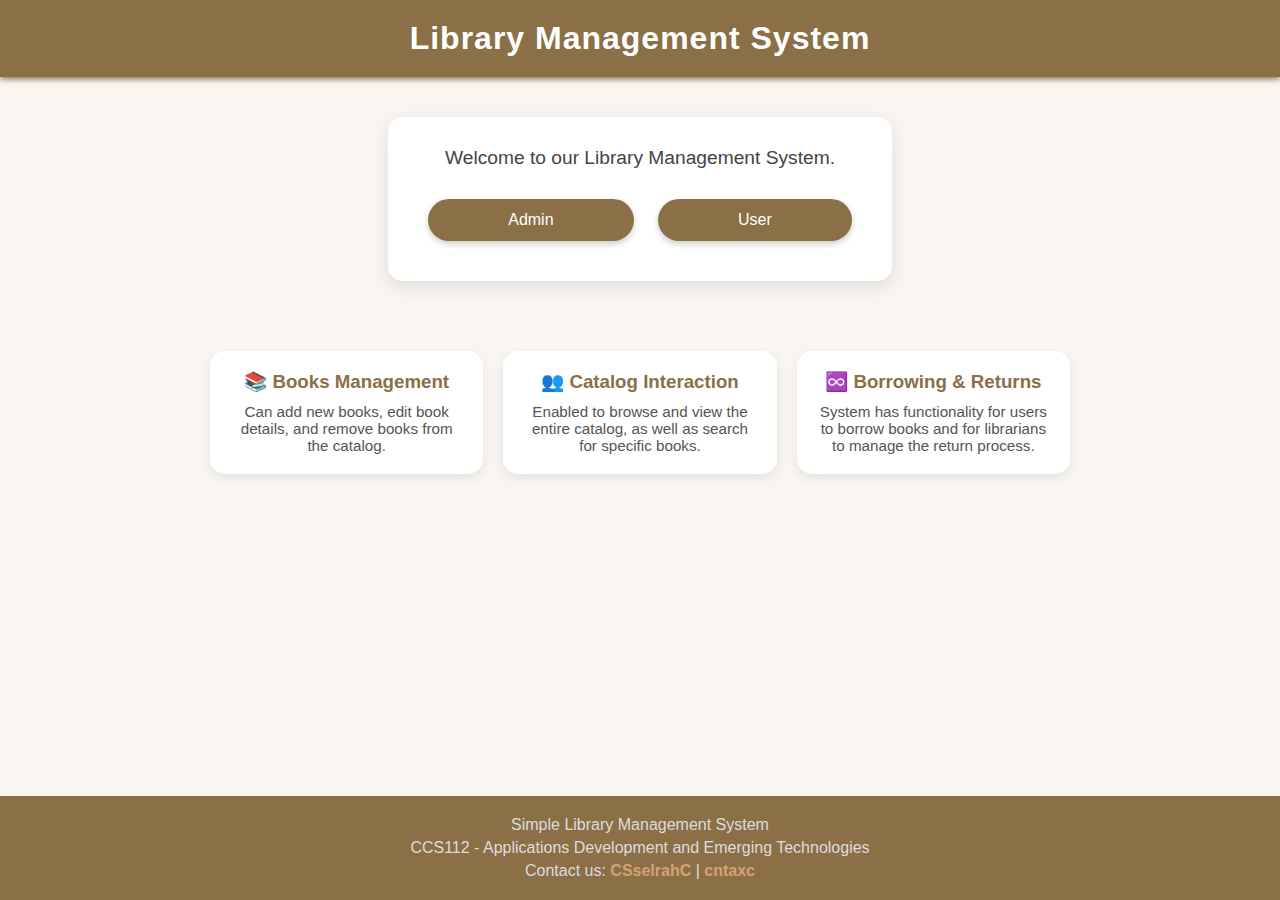
<file: src/index.html>
<!DOCTYPE html>
<html lang="en">

<head>
    <meta charset="UTF-8">
    <meta name="viewport" content="width=device-width, initial-scale=1.0">
    <title>Library MS</title>
    <link rel="stylesheet" type="text/css" href="css/style.css">
</head>

<body>
    <header>
        <h1>Library Management System</h1>
    </header>

    <div id="loginButtons">
        <p>Welcome to our Library Management System.</p>
        <a href="admin/admin.html" id="adminBtn">Admin</a>
        <a href="user/user.html" id="userBtn">User</a>
    </div>

    <div id="features">
        <div class="feature-card">
            <h3>📚 Books Management</h3>
            <p>Can add new books, edit book details, and remove
                books from the catalog.</p>
        </div>
        <div class="feature-card">
            <h3>👥 Catalog Interaction</h3>
            <p>Enabled to browse and view the entire catalog, as
                well as search for specific books.</p>
        </div>
        <div class="feature-card">
            <h3>♾️ Borrowing & Returns</h3>
            <p>System has functionality for users to borrow books and
                for librarians to manage the return process.</p>
        </div>
    </div>

    <footer>
        <p>Simple Library Management System</p>
        <p>CCS112 - Applications Development and Emerging Technologies</p>

        <div id="contacts">
            <p>Contact us:
                <a href="https://github.com/CSselrahC" target="_blank">CSselrahC</a> |
                <a href="https://github.com/cntaxc" target="_blank">cntaxc</a>
            </p>
        </div>
    </footer>
</body>

</html>
</file>
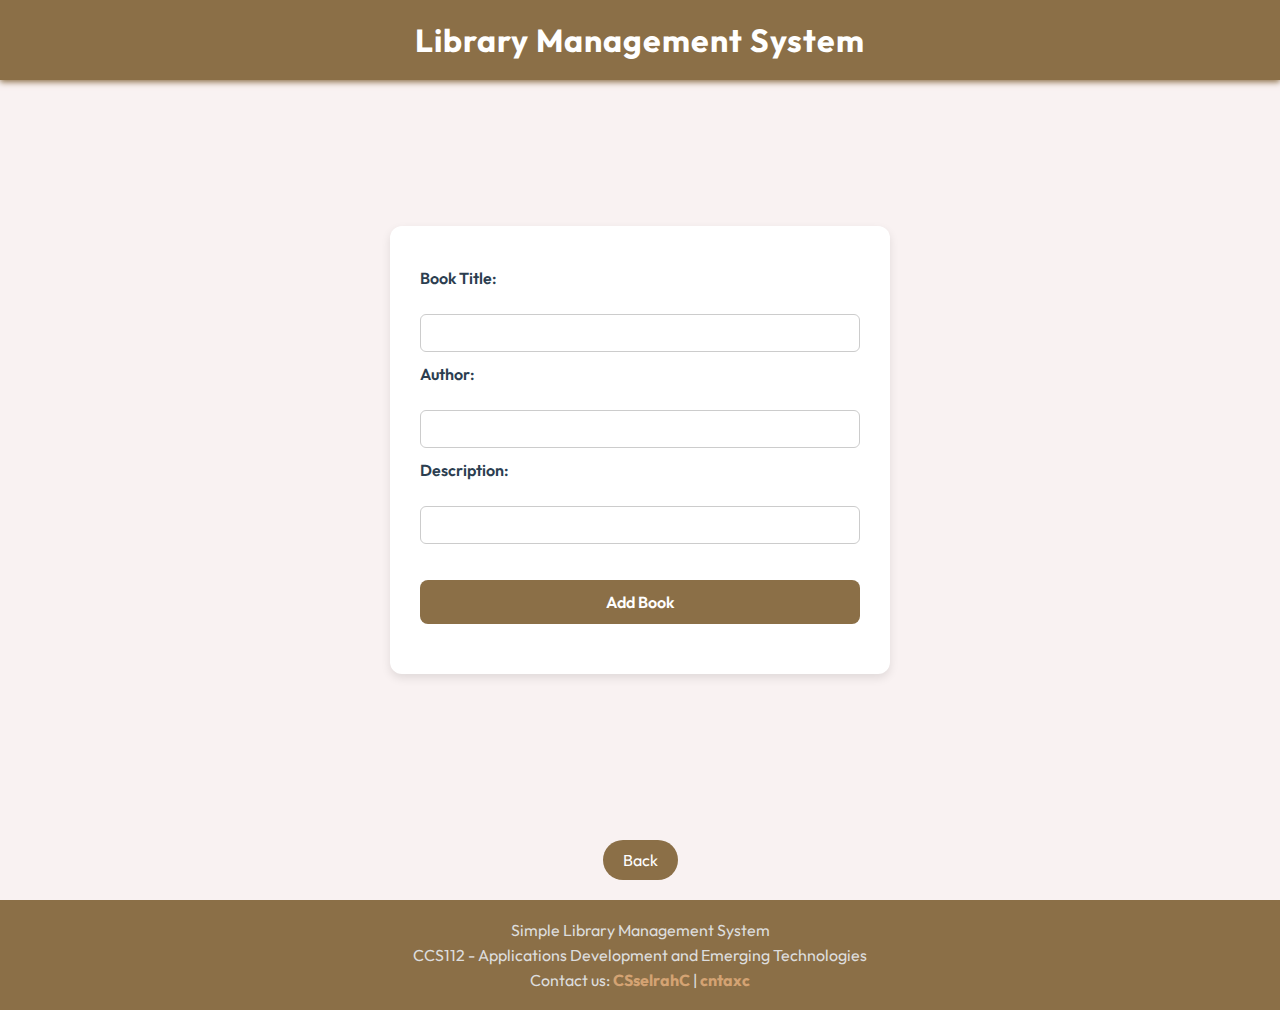
<file: src/admin/add_books.html>
<!DOCTYPE html>
<html lang="en">

<head>
    <meta charset="UTF-8">
    <meta name="viewport" content="width=device-width, initial-scale=1.0">
    <title>Library MS (Admin)</title>
    <link rel="stylesheet" type="text/css" href="../css/admin_addbooks_ style.css">
</head>

<body>
    <header>
        <h1>Library Management System</h1>
    </header>

    <div id="addBooksContent">
        <form action="../php/admin_add_books.php" method="post" id="addBooksForm">
            <label for="book_name" class="addBookLabel">Book Title:</label><br>
            <input type="text" id="book_name" class="addBookInput" name="name" required><br>

            <label for="book_author" class="addBookLabel">Author:</label><br>
            <input type="text" id="book_author" class="addBookInput" name="author"><br>

            <label for="book_description" class="addBookLabel">Description:</label><br>
            <input type="text" id="book_description" class="addBookInput" name="description"><br><br>

            <input type="submit" value="Add Book" id="addBooksSubmitBtn">

            <br><br>
        </form>
    </div>
    <a href="../admin/admin.html" id="backBtn">Back</a>
    <footer>
        <p>Simple Library Management System</p>
        <p>CCS112 - Applications Development and Emerging Technologies</p>

        <div id="contacts">
            <p>Contact us:
                <a href="https://github.com/CSselrahC" target="_blank">CSselrahC</a> |
                <a href="https://github.com/cntaxc" target="_blank">cntaxc</a>
            </p>
        </div>
    </footer>
</body>

</html>
</file>
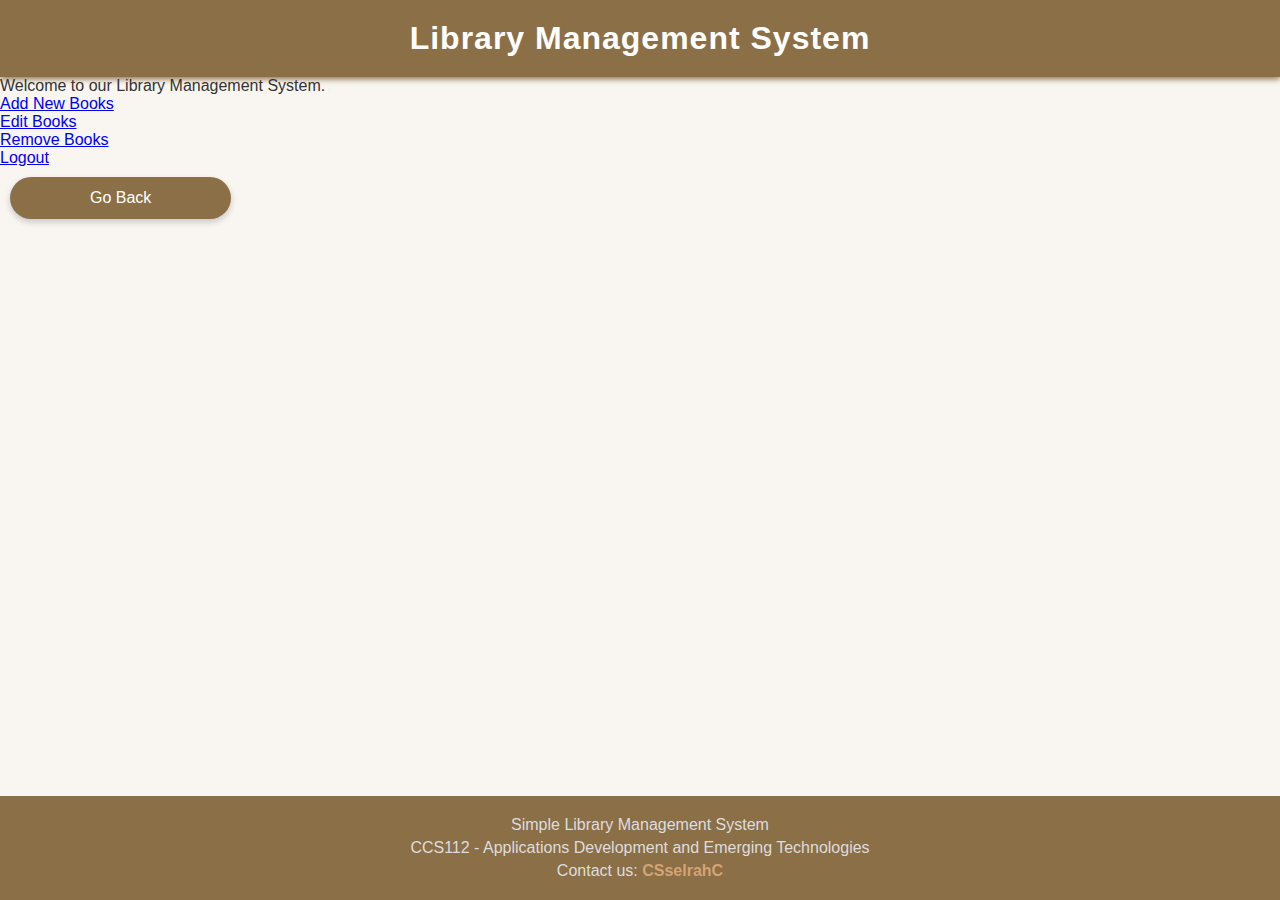
<file: src/admin/admin.html>
<!DOCTYPE html>
<html lang="en">
<head>
    <meta charset="UTF-8">
    <meta name="viewport" content="width=device-width, initial-scale=1.0">
    <title>Library MS (Admin)</title>
    <link rel="stylesheet" type="text/css" href="../css/style.css">
</head>
    <body>
        <header>
            <h1>Library Management System</h1>
        </header>

        <div id="content">
            <p>Welcome to our Library Management System.</p>
            <ul>
                <li><a href="add_books.html" id="add_booksBtn">Add New Books</a></li>
                <li><a href="manage_books.html" id="manage_booksBtn">Edit Books</a></li>
                <li><a href="remove_books.html" id="remove_booksBtn">Remove Books</a></li>
                <li><a href="../index.html" id="logoutBtn">Logout</a></li>
            </ul>
        </div>
        <li><a href="../index.html" id="adminBtn">Go Back</a></li>
        <footer>
            <p>Simple Library Management System</p>
            <p>CCS112 - Applications Development and Emerging Technologies</p>

            <div id="contacts">
                <p>Contact us:
                    <a href="https://github.com/CSselrahC" target="_blank">CSselrahC</a>
                </p>
            </div>
        </footer>
    </body>
</html>
</file>
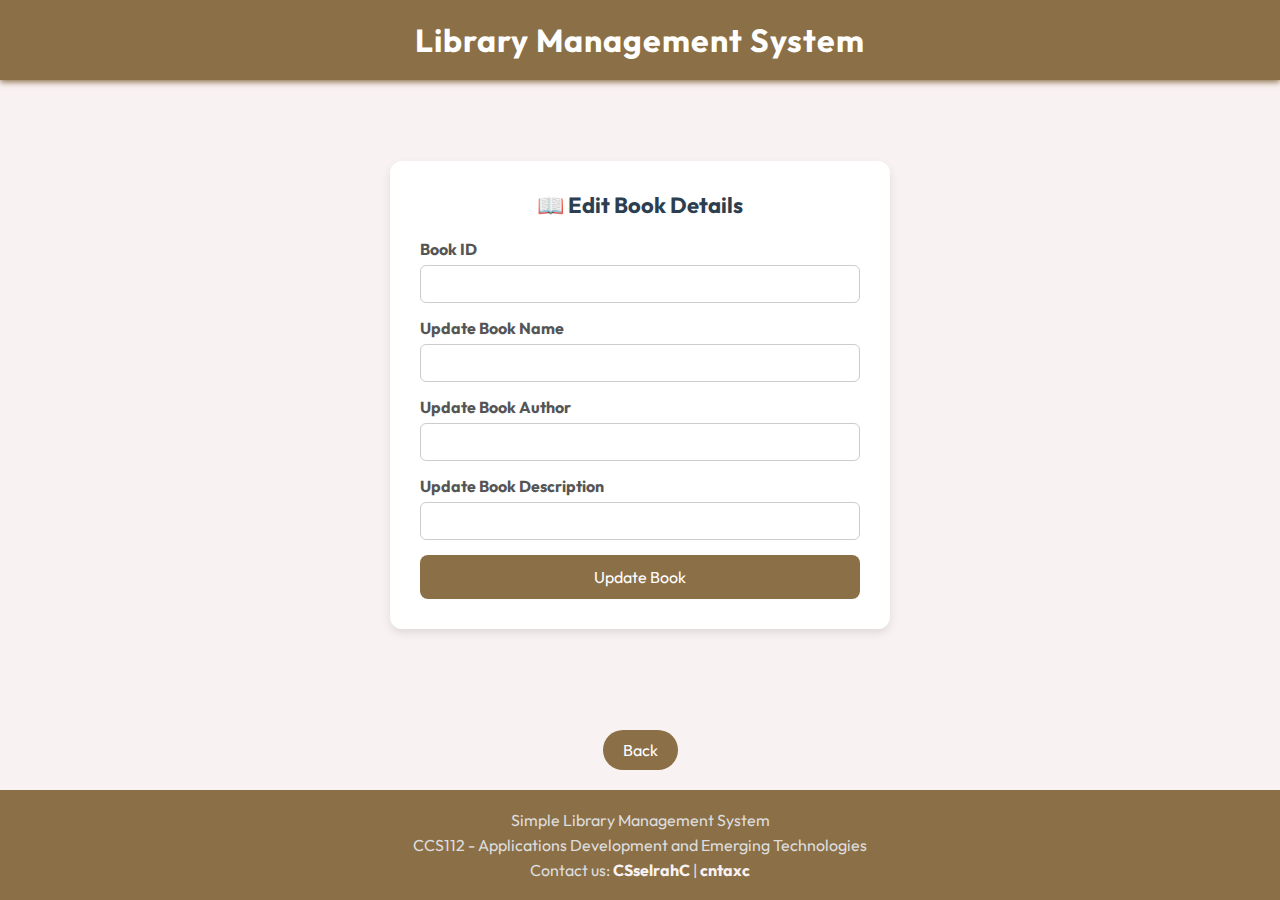
<file: src/admin/manage_books.html>
<!DOCTYPE html>
<html lang="en">

<head>
    <meta charset="UTF-8">
    <meta name="viewport" content="width=device-width, initial-scale=1.0">
    <title>Library MS (Admin)</title>
    <link rel="stylesheet" type="text/css" href="../css/admin_manage_style.css">
</head>

<body>
    <header>
        <h1>Library Management System</h1>
    </header>

    <div id="content">
        <div class="form-container">
            <h2>📖 Edit Book Details</h2>
            <form action="../php/admin_manage_books.php" method="post">
                <div class="form-group">
                    <label for="id">Book ID</label>
                    <input type="number" id="id" name="id" required>
                </div>

                <div class="form-group">
                    <label for="name">Update Book Name</label>
                    <input type="text" id="name" name="name" required>
                </div>

                <div class="form-group">
                    <label for="author">Update Book Author</label>
                    <input type="text" id="author" name="author" required>
                </div>

                <div class="form-group">
                    <label for="description">Update Book Description</label>
                    <input id="description" name="description" required></input>
                </div>

                <button type="submit" class="submit-btn">Update Book</button>
            </form>
        </div>
    </div>
    <a href="../admin/admin.html" id="backBtn">Back</a>
    <footer>
        <p>Simple Library Management System</p>
        <p>CCS112 - Applications Development and Emerging Technologies</p>

        <div id="contacts">
            <p>Contact us:
                <a href="https://github.com/CSselrahC" target="_blank">CSselrahC</a> |
                <a href="https://github.com/cntaxc" target="_blank">cntaxc</a>
            </p>
        </div>
    </footer>
</body>

</html>
</file>
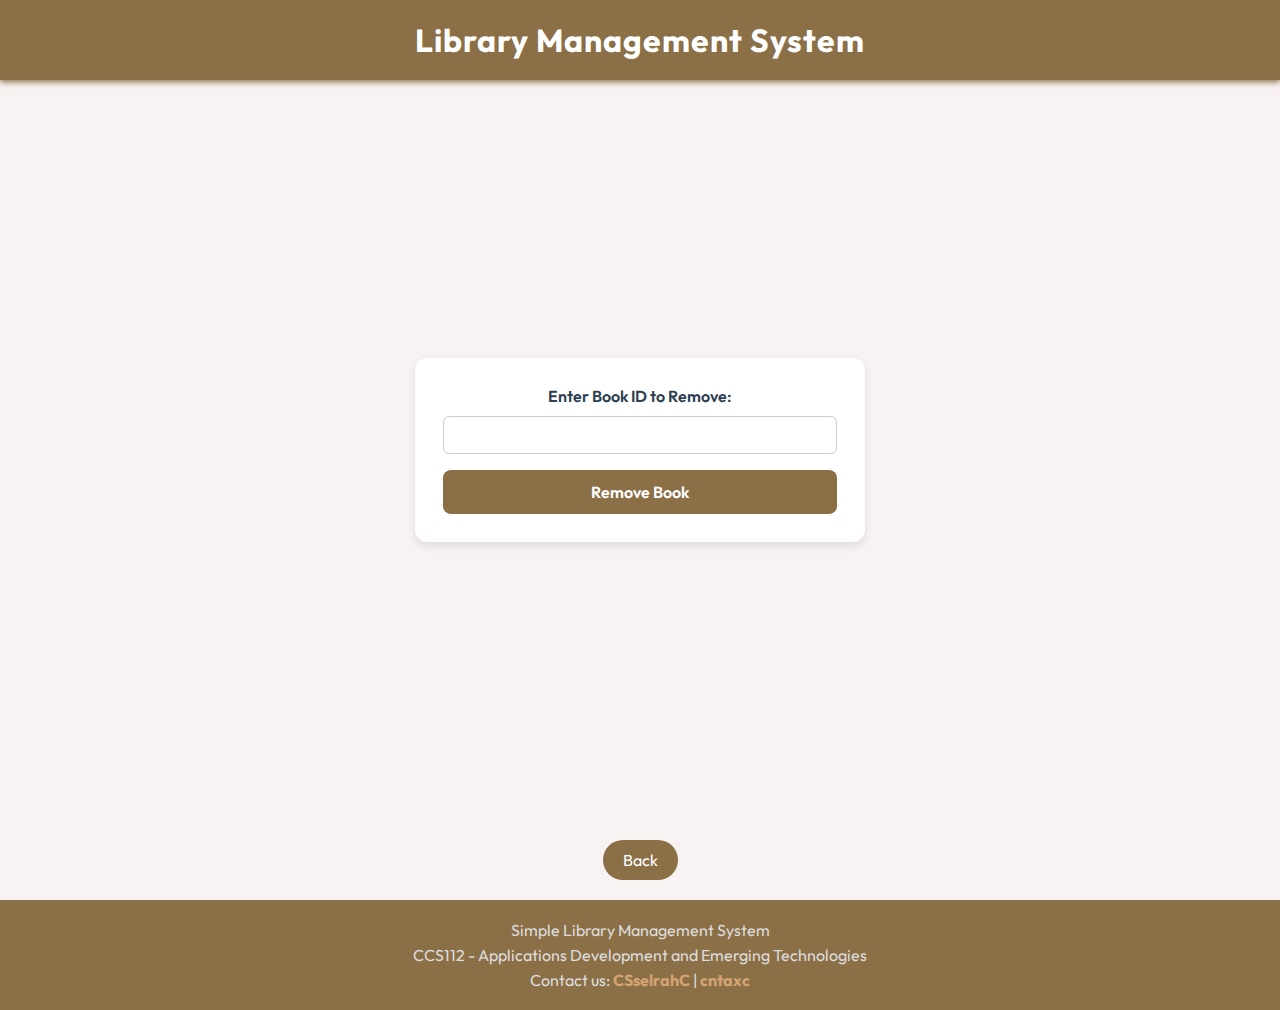
<file: src/admin/remove_books.html>
<!DOCTYPE html>
<html lang="en">

<head>
    <meta charset="UTF-8">
    <meta name="viewport" content="width=device-width, initial-scale=1.0">
    <title>Library MS (Admin)</title>
    <link rel="stylesheet" type="text/css" href="../css/admin_remove_style.css">
</head>

<body>
    <header>
        <h1>Library Management System</h1>
    </header>

    <div id="content">
        <form action="../php/admin_remove_books.php" method="post">
            <label for="book_id">Enter Book ID to Remove:</label>
            <input type="text" id="book_id" name="book_id" required>
            <button type="submit" id="remove_bookBtn">Remove Book</button>
        </form>
    </div>
    <a href="../admin/admin.html" id="backBtn">Back</a>
    <footer>
        <p>Simple Library Management System</p>
        <p>CCS112 - Applications Development and Emerging Technologies</p>

        <div id="contacts">
            <p>Contact us:
                <a href="https://github.com/CSselrahC" target="_blank">CSselrahC</a> |
                <a href="https://github.com/cntaxc" target="_blank">cntaxc</a>
            </p>
        </div>
    </footer>
</body>

</html>
</file>
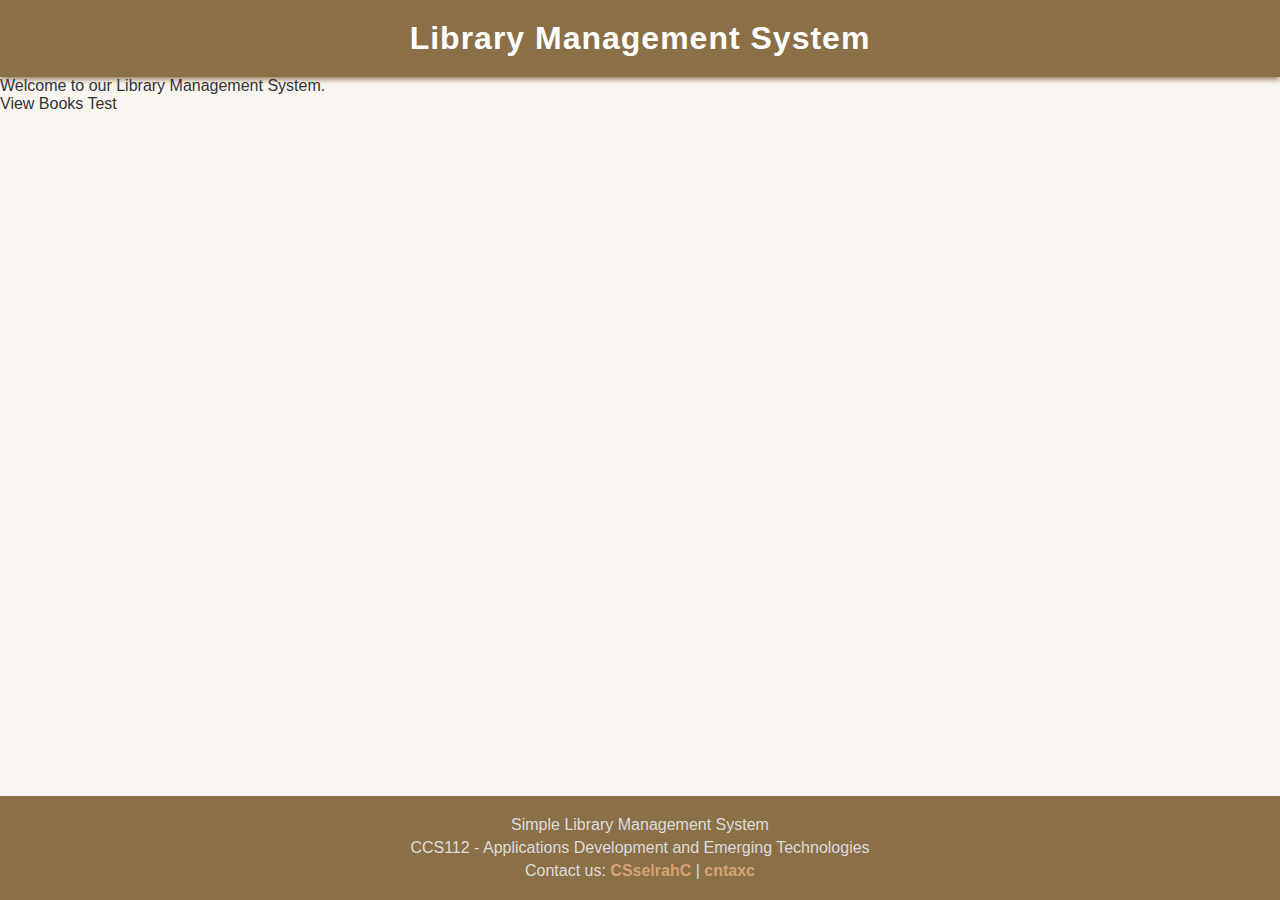
<file: src/admin/view_books.html>
<!DOCTYPE html>
<html lang="en">

<head>
    <meta charset="UTF-8">
    <meta name="viewport" content="width=device-width, initial-scale=1.0">
    <title>Library MS (Admin)</title>
    <link rel="stylesheet" type="text/css" href="../css/style.css">
</head>

<body>
    <header>
        <h1>Library Management System</h1>
    </header>

    <div id="content">
        <p>Welcome to our Library Management System.</p>
        <p>View Books Test</p>
    </div>

    <footer>
        <p>Simple Library Management System</p>
        <p>CCS112 - Applications Development and Emerging Technologies</p>

        <div id="contacts">
            <p>Contact us:
                <a href="https://github.com/CSselrahC" target="_blank">CSselrahC</a> |
                <a href="https://github.com/cntaxc" target="_blank">cntaxc</a>
            </p>
        </div>
    </footer>
</body>

</html>
</file>
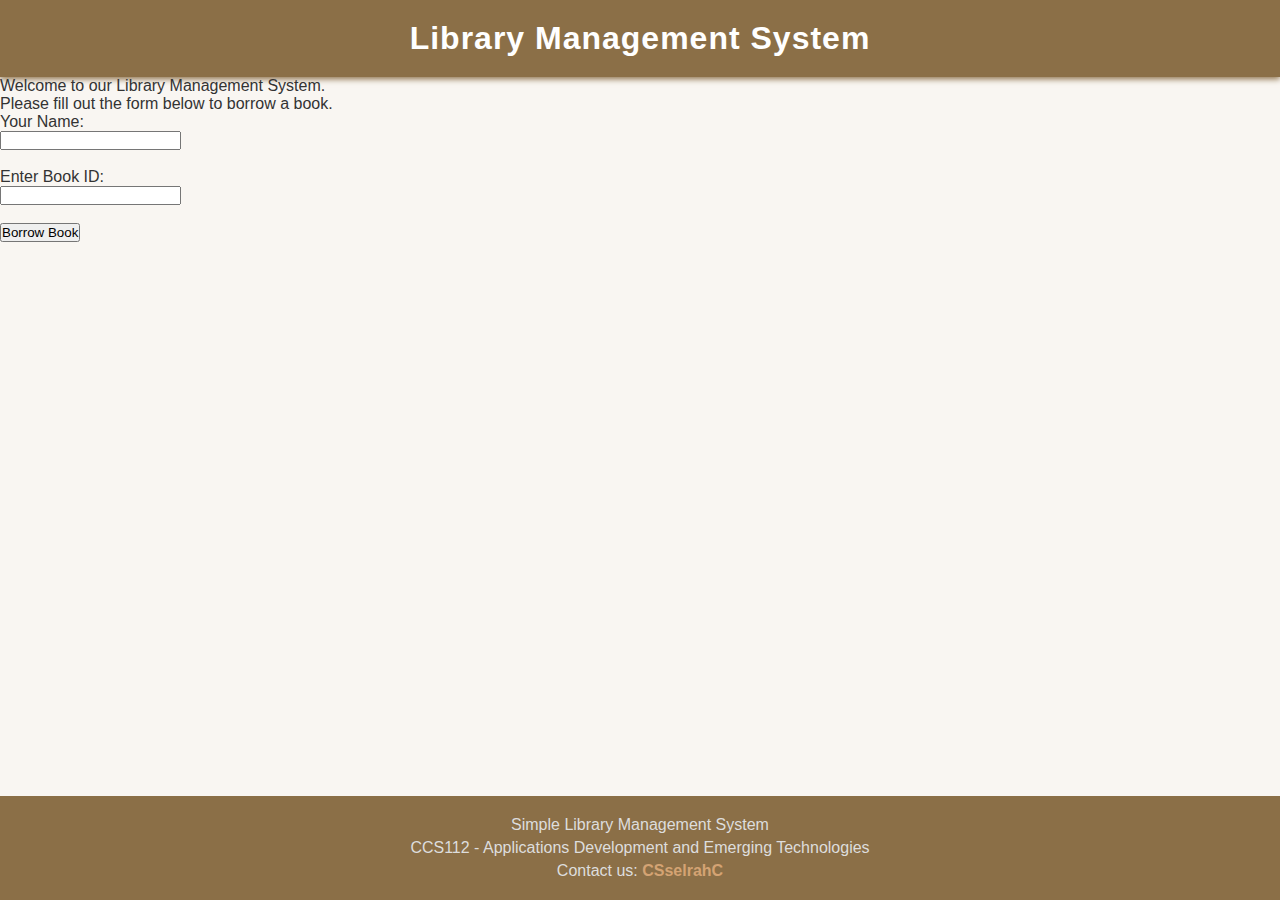
<file: src/user/borrow.html>
<!DOCTYPE html>
<html lang="en">
    <head>
        <meta charset="UTF-8">
        <meta name="viewport" content="width=device-width, initial-scale=1.0">
        <title>Library MS</title>
        <link rel="stylesheet" type="text/css" href="../css/style.css">
    </head>

    <body>
        <header>
            <h1>Library Management System</h1>
        </header>

        <div id="borrowContent">
            <p>Welcome to our Library Management System.</p>
            <p>Please fill out the form below to borrow a book.</p>
            <form action="../php/user_borrow_books.php" method="POST">
                <label for="borrower_name">Your Name:</label><br>
                <input type="text" id="borrower_name" name="borrower_name" required><br><br>

                <label for="book_id">Enter Book ID:</label><br>
                <input type="text" id="book_id" name="book_id" required><br><br>

                <button type="submit">Borrow Book</button>
            </form>
        </div>

        <footer>
            <p>Simple Library Management System</p>
            <p>CCS112 - Applications Development and Emerging Technologies</p>

            <div id="contacts">
                <p>Contact us:
                    <a href="https://github.com/CSselrahC" target="_blank">CSselrahC</a>
                </p>
            </div>
        </footer>
    </body>
</html>
</file>
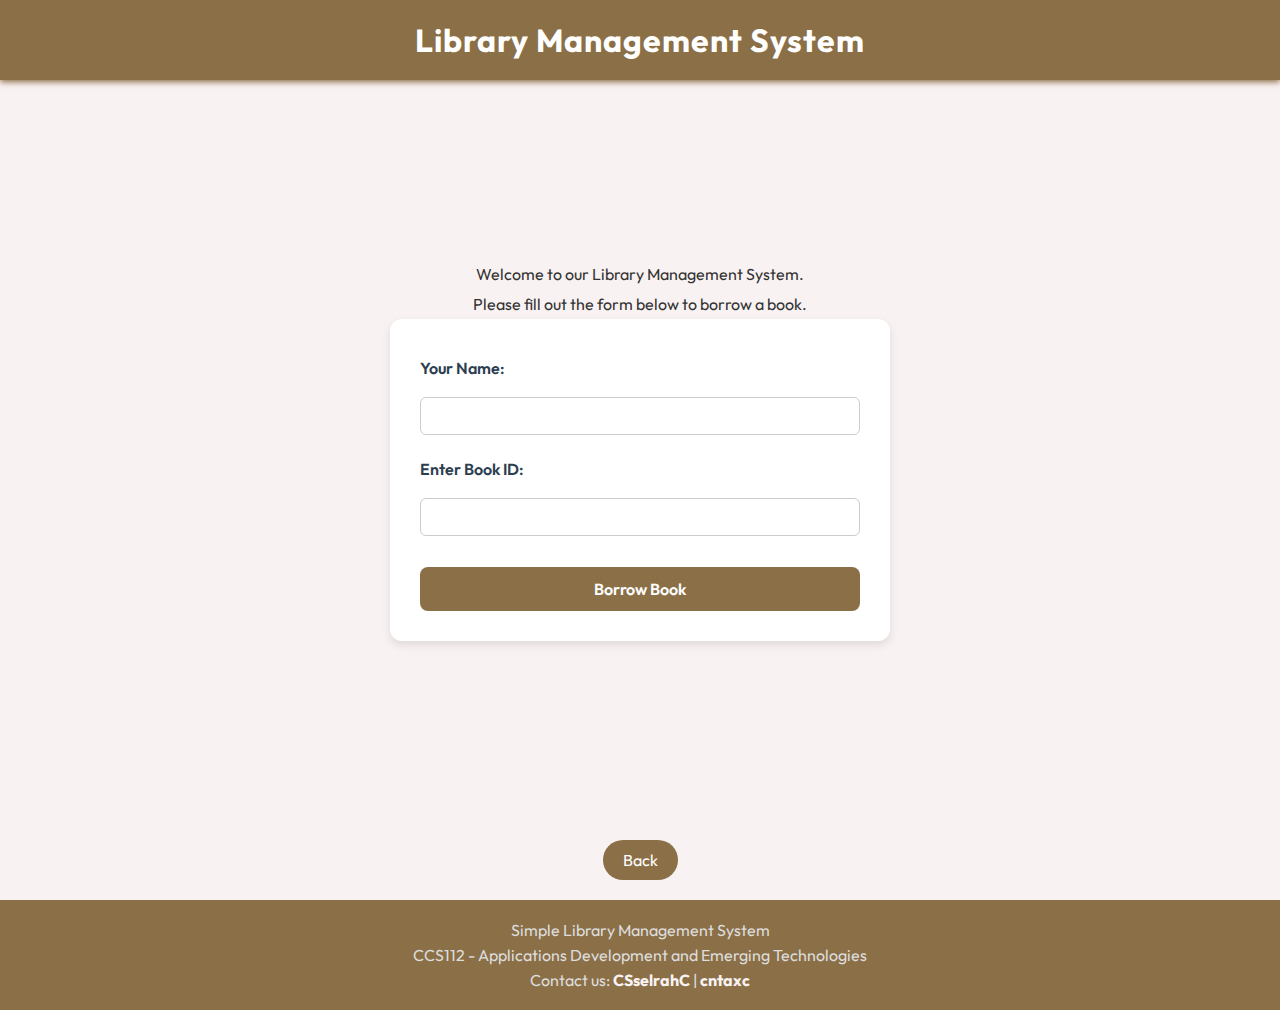
<file: src/user/borrow_books.html>
<!DOCTYPE html>
<html lang="en">

<head>
    <meta charset="UTF-8">
    <meta name="viewport" content="width=device-width, initial-scale=1.0">
    <title>Library MS</title>
    <link rel="stylesheet" type="text/css" href="../css/user_borrowbooks_style.css">
</head>

<body>
    <header>
        <h1>Library Management System</h1>
    </header>

    <div id="borrowContent">
        <p>Welcome to our Library Management System.</p>
        <p>Please fill out the form below to borrow a book.</p>
        <form action="../php/user_borrow_books.php" method="POST" id="borrowForm">
            <label for="borrower_name" class="borrowLabel">Your Name:</label><br>
            <input type="text" class="borrowInput" id="borrower_name" name="borrower_name" required><br><br>

            <label for="book_id" class="borrowLabel">Enter Book ID:</label><br>
            <input type="text" class="borrowInput" id="book_id" name="book_id" required><br><br>

            <button type="submit" id="borrowSubmitBtn">Borrow Book</button>
        </form>
    </div>

    <a href="user.html" id="backBtn">Back</a>

    <footer>
        <p>Simple Library Management System</p>
        <p>CCS112 - Applications Development and Emerging Technologies</p>

        <div id="contacts">
            <p>Contact us:
                <a href="https://github.com/CSselrahC" target="_blank">CSselrahC</a> |
                <a href="https://github.com/cntaxc" target="_blank">cntaxc</a>
            </p>
        </div>
    </footer>
</body>

</html>
</file>
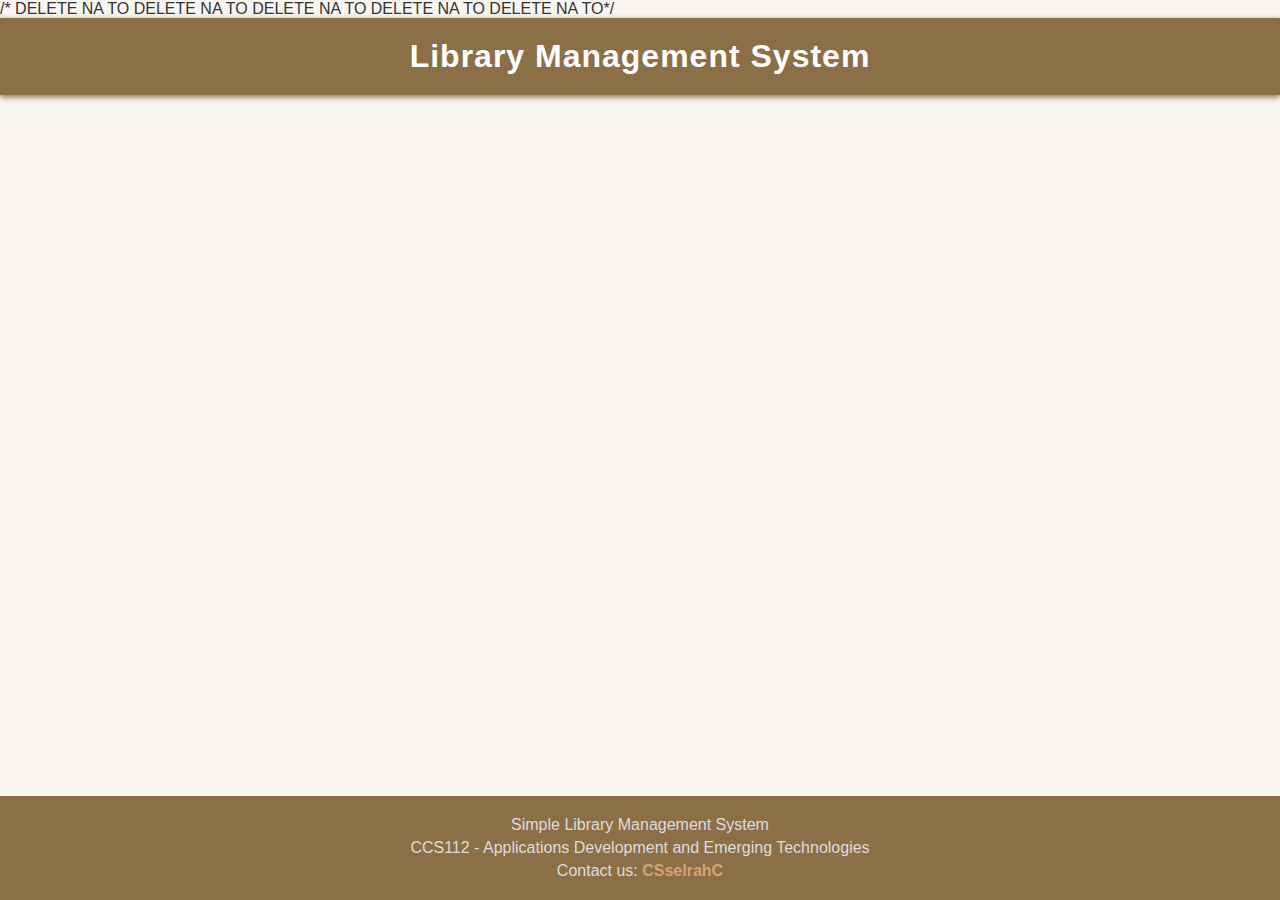
<file: src/user/browse_books.html>
<!DOCTYPE html>
<html lang="en">
<head>
    <meta charset="UTF-8">
    <meta name="viewport" content="width=device-width, initial-scale=1.0">
    <title>Library MS</title>
    <link rel="stylesheet" type="text/css" href="../css/style.css">
</head>
    /* DELETE NA TO DELETE NA TO DELETE NA TO DELETE NA TO DELETE NA TO*/
    <body>
        <header>
            <h1>Library Management System</h1>
        </header>
        <form action="../php/user_browse_books.php" method="post"></form>
        <footer>
            <p>Simple Library Management System</p>
            <p>CCS112 - Applications Development and Emerging Technologies</p>

            <div id="contacts">
                <p>Contact us:
                    <a href="https://github.com/CSselrahC" target="_blank">CSselrahC</a>
                </p>
            </div>
        </footer>
    </body>
</html>
</file>
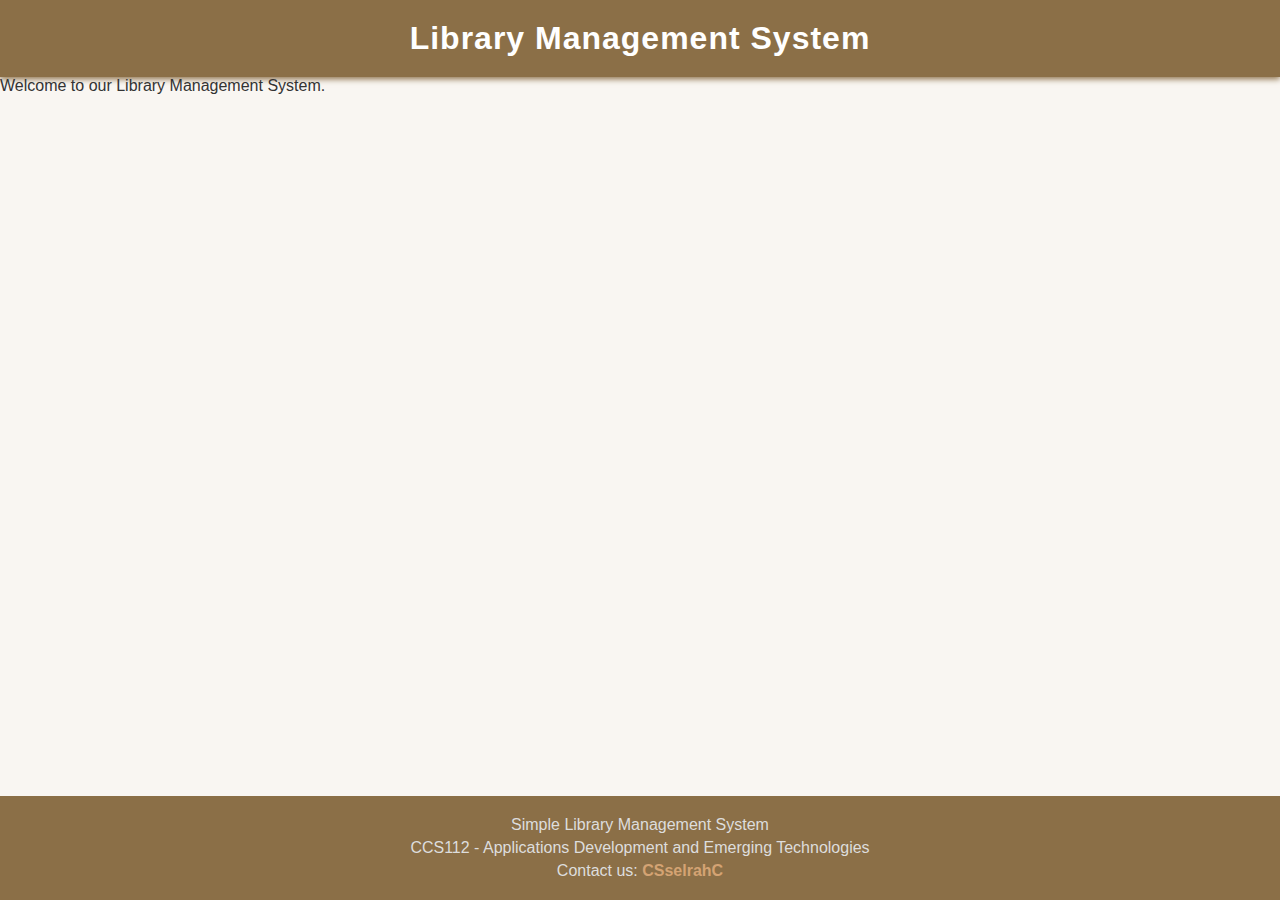
<file: src/user/manage_books.html>
<!DOCTYPE html>
<html lang="en">
<head>
    <meta charset="UTF-8">
    <meta name="viewport" content="width=device-width, initial-scale=1.0">
    <title>Library MS</title>
    <link rel="stylesheet" type="text/css" href="../css/style.css">
</head>
    <body>
        <header>
            <h1>Library Management System</h1>
        </header>

        <div id="content">
            <p>Welcome to our Library Management System.</p>
            
        </div>

        <footer>
            <p>Simple Library Management System</p>
            <p>CCS112 - Applications Development and Emerging Technologies</p>

            <div id="contacts">
                <p>Contact us:
                    <a href="https://github.com/CSselrahC" target="_blank">CSselrahC</a>
                </p>
            </div>
        </footer>
    </body>
</html>
</file>
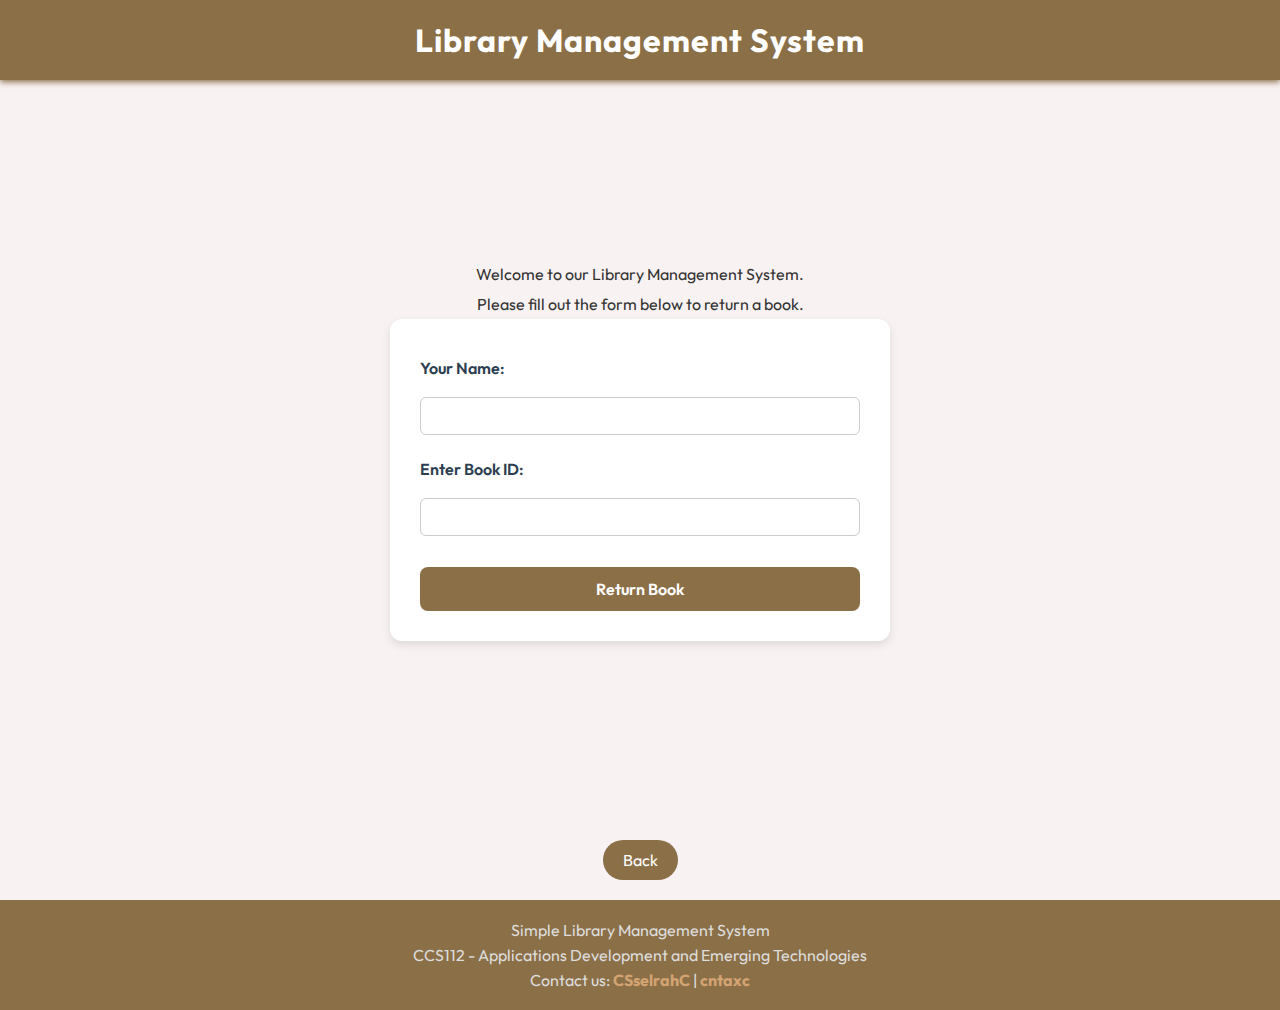
<file: src/user/return_books.html>
<!DOCTYPE html>
<html lang="en">

<head>
    <meta charset="UTF-8">
    <meta name="viewport" content="width=device-width, initial-scale=1.0">
    <title>Library MS</title>
    <link rel="stylesheet" type="text/css" href="../css/user_returnbooks_style.css">
</head>

<body>
    <header>
        <h1>Library Management System</h1>
    </header>

    <div id="returnContent">
        <p>Welcome to our Library Management System.</p>
        <p>Please fill out the form below to return a book.</p>
        <form action="../php/user_return_books.php" method="POST" id="returnForm">
            <label for="returner_name" class="returnLabel">Your Name:</label><br>
            <input type="text" class="returnInput" id="returner_name" name="returner_name" required><br><br>

            <label for="book_id" class="returnLabel">Enter Book ID:</label><br>
            <input type="text" class="returnInput" id="book_id" name="book_id" required><br><br>

            <button type="submit" id="returnSubmitBtn">Return Book</button>
        </form>
    </div>

    <a href="user.html" id="backBtn">Back</a>

    <footer>
        <p>Simple Library Management System</p>
        <p>CCS112 - Applications Development and Emerging Technologies</p>

        <div id="contacts">
            <p>Contact us:
                <a href="https://github.com/CSselrahC" target="_blank">CSselrahC</a> |
                <a href="https://github.com/cntaxc" target="_blank">cntaxc</a>
            </p>
        </div>
    </footer>
</body>

</html>
</file>
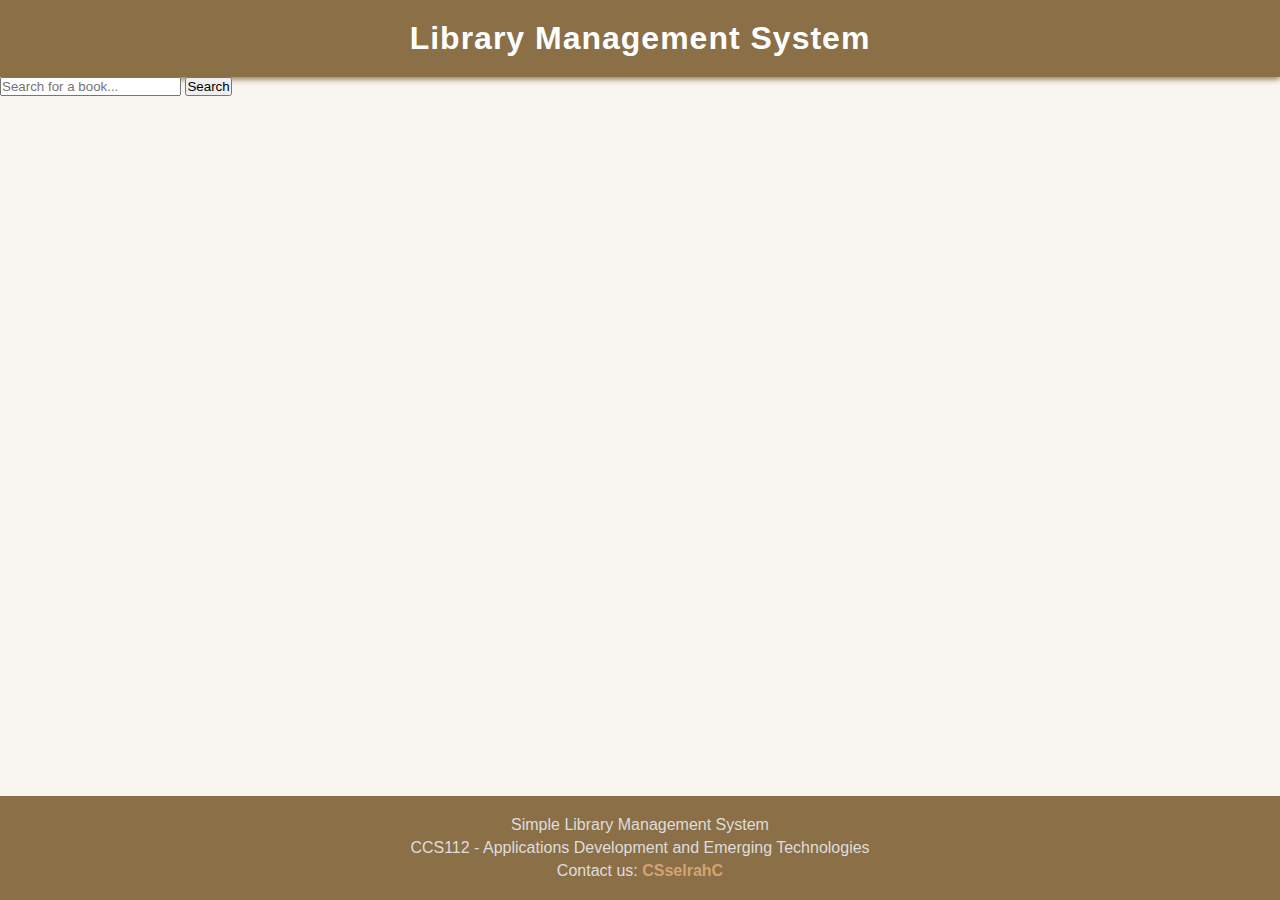
<file: src/user/search_books.html>
<!DOCTYPE html>
<html lang="en">
<head>
    <meta charset="UTF-8">
    <meta name="viewport" content="width=device-width, initial-scale=1.0">
    <title>Library MS</title>
    <link rel="stylesheet" type="text/css" href="../css/style.css">
</head>
    <body>
        <header>
            <h1>Library Management System</h1>
        </header>

        <div id="content">
            <div class="search-box">
            <form method="GET" action="../php/user_search_books.php">
                <input type="text" name="query" placeholder="Search for a book...">
                <button type="submit">Search</button>
            </form>
    </div>
        </div>

        <footer>
            <p>Simple Library Management System</p>
            <p>CCS112 - Applications Development and Emerging Technologies</p>

            <div id="contacts">
                <p>Contact us:
                    <a href="https://github.com/CSselrahC" target="_blank">CSselrahC</a>
                </p>
            </div>
        </footer>
    </body>
</html>
</file>
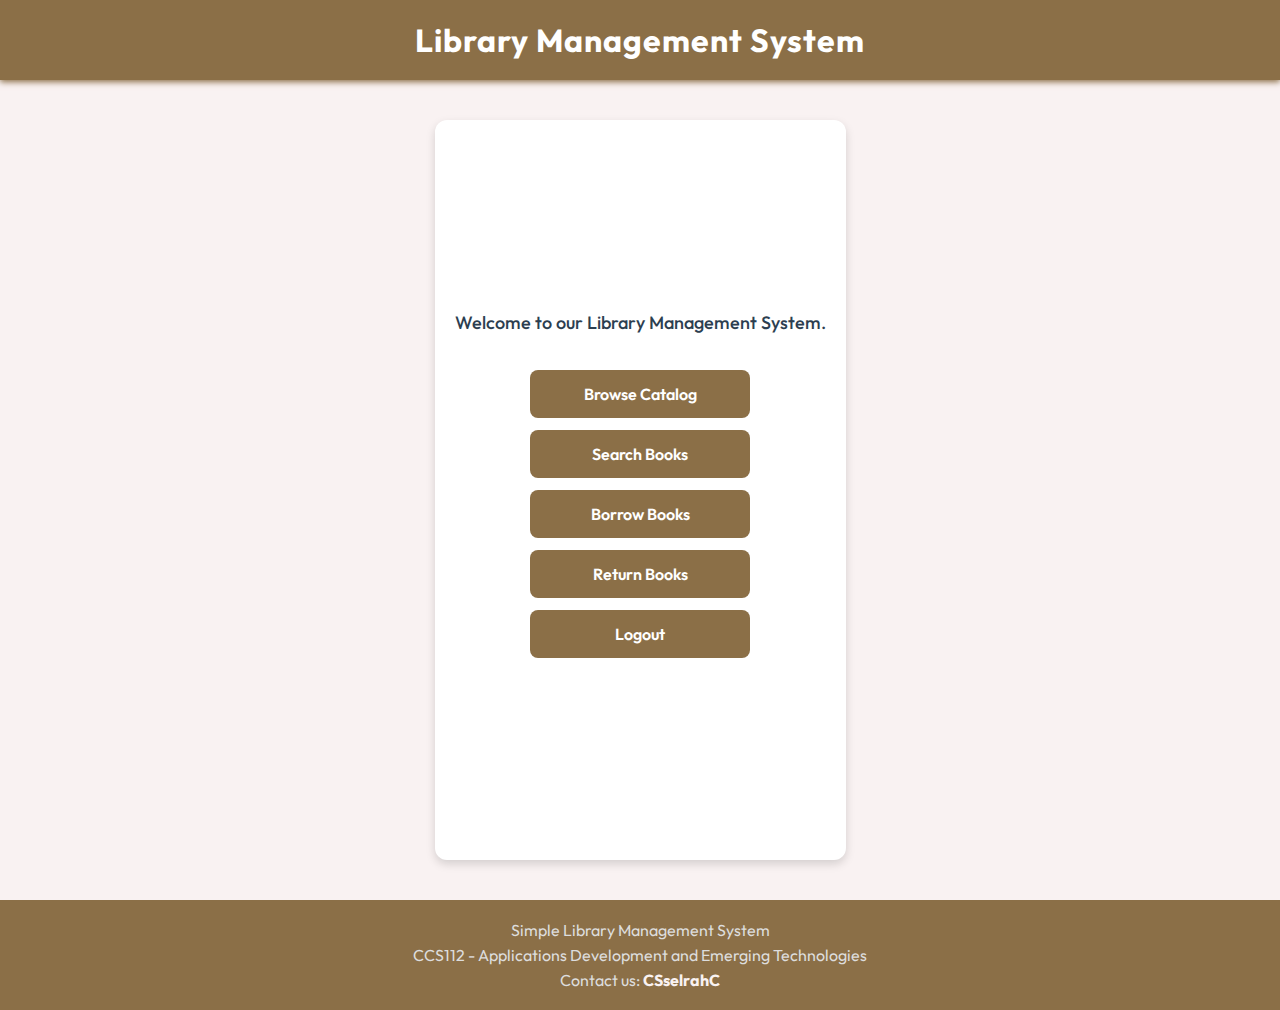
<file: src/user/user.html>
<!DOCTYPE html>
<html lang="en">
<head>
    <meta charset="UTF-8">
    <meta name="viewport" content="width=device-width, initial-scale=1.0">
    <title>Library MS</title>
    <link rel="stylesheet" type="text/css" href="../css/user_dashboard_style.css">
</head>
    <body>
        <header>
            <h1>Library Management System</h1>
        </header>

        <div id="content">
            <p>Welcome to our Library Management System.</p>
            <ul>
                <li><a href="../php/user_browse_books.php" id="browse_booksBtn">Browse Catalog</a></li>
                <li><a href="search_books.html" id="search_booksBtn">Search Books</a></li>
                <li><a href="borrow_books.html" id="borrow_booksBtn">Borrow Books</a></li>
                <li><a href="return_books.html" id="return_booksBtn">Return Books</a></li>
                <li><a href="../index.html" id="logoutBtn">Logout</a></li>
            </ul>
        </div>

        <footer>
            <p>Simple Library Management System</p>
            <p>CCS112 - Applications Development and Emerging Technologies</p>

            <div id="contacts">
                <p>Contact us:
                    <a href="https://github.com/CSselrahC" target="_blank">CSselrahC</a>
                </p>
            </div>
        </footer>
    </body>
</html>
</file>
<file: src/css/style.css>
* {
    margin: 0;
    padding: 0;
    box-sizing: border-box;
    font-family: "Segoe UI", Tahoma, Geneva, Verdana, sans-serif;
}

body {
    background: #f9f6f2;
    color: #333;
    min-height: 100vh;
    display: flex;
    flex-direction: column;
}

header {
    background-color: #8b6f47;
    color: white;
    text-align: center;
    padding: 20px 0;
    box-shadow: 0 2px 6px #8b6f47;
}

header h1 {
    font-size: 2rem;
    letter-spacing: 1px;
}

#loginButtons {
    background: #ffffff;
    max-width: 600px;
    margin: 40px auto;
    padding: 30px;
    border-radius: 15px;
    box-shadow: 0 6px 18px rgba(0, 0, 0, 0.1);
    text-align: center;
}

#loginButtons p {
    font-size: 1.2rem;
    margin-bottom: 20px;
    color: #444;
}

#adminBtn,
#userBtn {
    background-color: #8b6f47;
    border: none;
    color: white;
    padding: 12px 80px;
    text-align: center;
    text-decoration: none;
    display: inline-block;
    font-size: 16px;
    margin: 10px;
    cursor: pointer;
    border-radius: 25px;
    transition: all 0.3s ease;
    box-shadow: 0 3px 6px rgba(12, 11, 11, 0.2);
}

#adminBtn:hover,
#userBtn:hover {
    background-color: #6e5434;
    transform: translateY(-2px);
}

#features {
    max-width: 900px;
    margin: 30px auto;
    display: grid;
    grid-template-columns: repeat(auto-fit, minmax(250px, 1fr));
    /* Para naka in line lang yung mga cards */
    gap: 20px;
    padding: 0 20px;
}

.feature-card {
    background: white;
    padding: 20px;
    border-radius: 15px;
    box-shadow: 0 4px 12px rgba(0, 0, 0, 0.08);
    text-align: center;
    transition: transform 0.3s ease;
}

.feature-card:hover {
    transform: translateY(-5px);
}

.feature-card h3 {
    color: #8b6f47;
    margin-bottom: 10px;
}

.feature-card p {
    font-size: 0.95rem;
    color: #555;
}

footer {
    background-color: #8b6f47;
    color: #ddd;
    text-align: center;
    padding: 15px 10px;
    margin-top: auto;
}

footer p {
    margin: 5px 0;
}

footer a {
    color: #d4a373;
    text-decoration: none;
    font-weight: bold;
}

footer a:hover {
    text-decoration: underline;
}
</file>
<file: src/css/admin_addbooks_ style.css>
@import url('https://fonts.googleapis.com/css2?family=Outfit:wght@100..900&display=swap');

* {
    margin: 0;
    padding: 0;
    box-sizing: border-box;
    font-family: "Outfit", sans-serif;
}

body {
    background: #f9f2f2;
    color: #333;
    min-height: 100vh;
    display: flex;
    flex-direction: column;
}

header {
    background-color: #8b6f47;
    color: white;
    text-align: center;
    padding: 20px 0;
    box-shadow: 0 2px 6px #8b6f47;
}

header h1 {
    font-size: 2rem;
    letter-spacing: 1px;
}

/* Admin Add Books Page */
#addBooksContent {
    display: flex;
    justify-content: center;
    align-items: center;
    padding: 40px 20px;
    min-height: calc(100vh - 160px); /* keeps footer at bottom */
}

/* Form styles */
#addBooksForm {
    background: #fff;
    padding: 30px;
    border-radius: 12px;
    box-shadow: 0 4px 10px rgba(0,0,0,0.1);
    max-width: 500px;
    width: 100%;
}

.addBookLabel {
    display: block;
    font-weight: 600;
    margin: 12px 0 6px;
    color: #2c3e50;
}

.addBookInput {
    width: 100%;
    padding: 10px 12px;
    border: 1px solid #ccc;
    border-radius: 6px;
    transition: border 0.3s, box-shadow 0.3s;
}

.addBookInput:focus {
    border-color: #2c3e50;
    outline: none;
    box-shadow: 0 0 0 3px rgba(44,62,80,0.08);
}

/* Submit button */
#addBooksSubmitBtn {
    width: 100%;
    padding: 12px;
    margin-top: 16px;
    background: #8b6f47;
    color: #fff;
    border: none;
    border-radius: 8px;
    font-size: 16px;
    font-weight: 600;
    cursor: pointer;
    transition: background 0.3s;
}

#addBooksSubmitBtn:hover {
    background: #6e5434;;
}

#backBtn {
    margin: 20px auto 20px auto;
    padding: 10px 20px;
    background-color: #8b6f47;
    color: white;
    text-decoration: none;
    border-radius: 25px;
    transition: background-color 0.3s ease;
}

#backBtn:hover {
    background-color: #6e5434;
}

footer {
    background-color: #8b6f47;
    color: #ddd;
    text-align: center;
    padding: 15px 10px;
    margin-top: auto;
}

footer p {
    margin: 5px 0;
}

footer a {
    color: #d4a373;
    text-decoration: none;
    font-weight: bold;
}

footer a:hover {
    text-decoration: underline;
}
</file>
<file: src/css/admin_manage_style.css>
@import url('https://fonts.googleapis.com/css2?family=Outfit:wght@100..900&display=swap');

* {
    margin: 0;
    padding: 0;
    box-sizing: border-box;
    font-family: "Outfit", sans-serif;
}

body {
    background: #f9f2f2;
    color: #333;
    min-height: 100vh;
    display: flex;
    flex-direction: column;
}

header {
    background-color: #8b6f47;
    color: white;
    text-align: center;
    padding: 20px 0;
    box-shadow: 0 2px 6px #8b6f47;
}

header h1 {
    font-size: 2rem;
    letter-spacing: 1px;
}

/* MANAGE BOOKS DESIGN */
/* Content */
#content {
    flex: 1;
    display: flex;
    justify-content: center;
    align-items: center;
    padding: 30px;
}

/* Form container */
.form-container {
    background: white;
    padding: 30px;
    border-radius: 12px;
    box-shadow: 0 4px 10px rgba(0, 0, 0, 0.1);
    width: 100%;
    max-width: 500px;
}

.form-container h2 {
    text-align: center;
    margin-bottom: 20px;
    color: #2c3e50;
    font-size: 22px;
}

/* Form groups */
.form-group {
    margin-bottom: 15px;
}

.form-group label {
    display: block;
    margin-bottom: 6px;
    font-weight: bold;
    color: #555;
}

.form-group input,
.form-group textarea {
    width: 100%;
    padding: 10px;
    border: 1px solid #ccc;
    border-radius: 6px;
    transition: border 0.3s;
}

.form-group input:focus,
.form-group textarea:focus {
    border-color: #8b6f47;
    outline: none;
}

.submit-btn {
    width: 100%;
    padding: 12px;
    background: #8b6f47;
    color: white;
    border: none;
    border-radius: 8px;
    font-size: 16px;
    cursor: pointer;
    transition: background 0.3s ease;
}

.submit-btn:hover {
    background: #6e5434;
    ;
}

#addBooksSubmitBtn:hover {
    background: #6e5434;
    ;
}

#backBtn {
    margin: 20px auto 20px auto;
    padding: 10px 20px;
    background-color: #8b6f47;
    color: white;
    text-decoration: none;
    border-radius: 25px;
    transition: background-color 0.3s ease;
}

#backBtn:hover {
    background-color: #6e5434;
}

footer {
    background-color: #8b6f47;
    color: #ddd;
    text-align: center;
    padding: 15px 10px;
    margin-top: auto;
}

footer p {
    margin: 5px 0;
}

footer a {
    color: #f9f2f2;
    text-decoration: none;
    font-weight: bold;
}

footer a:hover {
    text-decoration: underline;
}
</file>
<file: src/css/admin_remove_style.css>
@import url('https://fonts.googleapis.com/css2?family=Outfit:wght@100..900&display=swap');

* {
    margin: 0;
    padding: 0;
    box-sizing: border-box;
    font-family: "Outfit", sans-serif;
}

body {
    background: #f9f2f2;
    color: #333;
    min-height: 100vh;
    display: flex;
    flex-direction: column;
}

header {
    background-color: #8b6f47;
    color: white;
    text-align: center;
    padding: 20px 0;
    box-shadow: 0 2px 6px #8b6f47;
}

header h1 {
    font-size: 2rem;
    letter-spacing: 1px;
}

/* ===== REMOVE BOOKS PAGE ===== */
#content {
    display: flex;
    justify-content: center;
    align-items: center;
    padding: 40px 20px;
    min-height: calc(100vh - 160px);
}

#content form {
    background: #fff;
    padding: 28px;
    border-radius: 12px;
    box-shadow: 0 4px 10px rgba(0,0,0,0.1);
    max-width: 450px;
    width: 100%;
    text-align: center;
}

#content label {
    display: block;
    margin-bottom: 10px;
    font-weight: 600;
    color: #2c3e50;
}

#content input {
    width: 100%;
    padding: 10px 12px;
    border: 1px solid #ccc;
    border-radius: 6px;
    margin-bottom: 16px;
    transition: border 0.3s, box-shadow 0.3s;
}

#content input:focus {
    border-color: #e74c3c;
    outline: none;
    box-shadow: 0 0 0 3px rgba(231,76,60,0.15);
}

/* Remove button */
#remove_bookBtn {
    width: 100%;
    padding: 12px;
    background: #8b6f47;
    color: #fff;
    border: none;
    border-radius: 8px;
    font-size: 16px;
    font-weight: 600;
    cursor: pointer;
    transition: background 0.3s;
}

#remove_bookBtn:hover {
    background: #6e5434;
}

#backBtn {
    margin: 20px auto 20px auto;
    padding: 10px 20px;
    background-color: #8b6f47;
    color: white;
    text-decoration: none;
    border-radius: 25px;
    transition: background-color 0.3s ease;
}

#backBtn:hover {
    background-color: #6e5434;
}

footer {
    background-color: #8b6f47;
    color: #ddd;
    text-align: center;
    padding: 15px 10px;
    margin-top: auto;
}

footer p {
    margin: 5px 0;
}

footer a {
    color: #d4a373;
    text-decoration: none;
    font-weight: bold;
}

footer a:hover {
    text-decoration: underline;
}
</file>
<file: src/css/user_borrowbooks_style.css>
@import url('https://fonts.googleapis.com/css2?family=Outfit:wght@100..900&display=swap');

* {
    margin: 0;
    padding: 0;
    box-sizing: border-box;
    font-family: "Outfit", sans-serif;
}

body {
    background: #f9f2f2;
    color: #333;
    min-height: 100vh;
    display: flex;
    flex-direction: column;
}

header {
    background-color: #8b6f47;
    color: white;
    text-align: center;
    padding: 20px 0;
    box-shadow: 0 2px 6px #8b6f47;
}

header h1 {
    font-size: 2rem;
    letter-spacing: 1px;
}

#borrowContent {
    display: flex;
    flex-direction: column;
    /* to make the elements vertical instead of horizontal */
    justify-content: center;
    align-items: center;
    line-height: 30px;
    padding: 40px 20px;
    min-height: calc(100vh - 160px);
    /* keeps footer at bottom */
}

/* Form styles */
#borrowForm {
    background: #fff;
    padding: 30px;
    border-radius: 12px;
    box-shadow: 0 4px 10px rgba(0, 0, 0, 0.1);
    max-width: 500px;
    width: 100%;
    line-height: 15px;
}

.borrowLabel {
    display: block;
    font-weight: 600;
    margin: 12px 0 6px;
    color: #2c3e50;
}

.borrowInput {
    width: 100%;
    padding: 10px 12px;
    border: 1px solid #ccc;
    border-radius: 6px;
    transition: border 0.3s, box-shadow 0.3s;
}

.borrowInput:focus {
    border-color: #2c3e50;
    outline: none;
    box-shadow: 0 0 0 3px rgba(44, 62, 80, 0.08);
}

/* Submit button */
#borrowSubmitBtn {
    width: 100%;
    padding: 12px;
    margin-top: 16px;
    background: #8b6f47;
    color: #fff;
    border: none;
    border-radius: 8px;
    font-size: 16px;
    font-weight: 600;
    cursor: pointer;
    transition: background 0.3s;
}

#borrowSubmitBtn:hover {
    background: #6e5434;
    ;
}

#backBtn {
    margin: 20px auto 20px auto;
    padding: 10px 20px;
    background-color: #8b6f47;
    color: white;
    text-decoration: none;
    border-radius: 25px;
    transition: background-color 0.3s ease;
}

#backBtn:hover {
    background-color: #6e5434;
}

footer {
    background-color: #8b6f47;
    color: #ddd;
    text-align: center;
    padding: 15px 10px;
    margin-top: auto;
}

footer p {
    margin: 5px 0;
}

footer a {
    color: #f9f2f2;
    text-decoration: none;
    font-weight: bold;
}

footer a:hover {
    text-decoration: underline;
}
</file>
<file: src/css/user_returnbooks_style.css>
@import url('https://fonts.googleapis.com/css2?family=Outfit:wght@100..900&display=swap');

* {
    margin: 0;
    padding: 0;
    box-sizing: border-box;
    font-family: "Outfit", sans-serif;
}

body {
    background: #f9f2f2;
    color: #333;
    min-height: 100vh;
    display: flex;
    flex-direction: column;
}

header {
    background-color: #8b6f47;
    color: white;
    text-align: center;
    padding: 20px 0;
    box-shadow: 0 2px 6px #8b6f47;
}

header h1 {
    font-size: 2rem;
    letter-spacing: 1px;
}

#returnContent {
    display: flex;
    flex-direction: column; /* to make the elements vertical instead of horizontal */
    justify-content: center;
    align-items: center;
    line-height: 30px;
    padding: 40px 20px;
    min-height: calc(100vh - 160px); /* keeps footer at bottom */
}

/* Form styles */
#returnForm {
    background: #fff;
    padding: 30px;
    border-radius: 12px;
    box-shadow: 0 4px 10px rgba(0,0,0,0.1);
    max-width: 500px;
    width: 100%;
    line-height: 15px;
}

.returnLabel {
    display: block;
    font-weight: 600;
    margin: 12px 0 6px;
    color: #2c3e50;
}

.returnInput {
    width: 100%;
    padding: 10px 12px;
    border: 1px solid #ccc;
    border-radius: 6px;
    transition: border 0.3s, box-shadow 0.3s;
}

.returnInput:focus {
    border-color: #2c3e50;
    outline: none;
    box-shadow: 0 0 0 3px rgba(44,62,80,0.08);
}

/* Submit button */
#returnSubmitBtn {
    width: 100%;
    padding: 12px;
    margin-top: 16px;
    background: #8b6f47;
    color: #fff;
    border: none;
    border-radius: 8px;
    font-size: 16px;
    font-weight: 600;
    cursor: pointer;
    transition: background 0.3s;
}

#returnSubmitBtn:hover {
    background: #6e5434;;
}

#backBtn {
    margin: 20px auto 20px auto;
    padding: 10px 20px;
    background-color: #8b6f47;
    color: white;
    text-decoration: none;
    border-radius: 25px;
    transition: background-color 0.3s ease;
}

#backBtn:hover {
    background-color: #6e5434;
}

footer {
    background-color: #8b6f47;
    color: #ddd;
    text-align: center;
    padding: 15px 10px;
    margin-top: auto;
}

footer p {
    margin: 5px 0;
}

footer a {
    color: #d4a373;
    text-decoration: none;
    font-weight: bold;
}

footer a:hover {
    text-decoration: underline;
}
</file>
<file: src/css/user_dashboard_style.css>
@import url('https://fonts.googleapis.com/css2?family=Outfit:wght@100..900&display=swap');

* {
    margin: 0;
    padding: 0;
    box-sizing: border-box;
    font-family: "Outfit", sans-serif;
}

body {
    background: #f9f2f2;
    color: #333;
    min-height: 100vh;
    display: flex;
    flex-direction: column;
}

header {
    background-color: #8b6f47;
    color: white;
    text-align: center;
    padding: 20px 0;
    box-shadow: 0 2px 6px #8b6f47;
}

header h1 {
    font-size: 2rem;
    letter-spacing: 1px;
}

/* ===== ADMIN DASHBOARD PAGE ===== */
#content {
    display: flex;
    flex-direction: column;
    align-items: center;
    justify-content: center;
    padding: 50px 20px;
    min-height: calc(100vh - 160px);
    text-align: center;
    background: #fff;
    border-radius: 12px;
    box-shadow: 0 4px 10px rgba(0, 0, 0, 0.15);
    max-width: 700px;
    margin: 40px auto;
}

#content p {
    font-size: 18px;
    margin-bottom: 24px;
    color: #2c3e50;
    font-weight: 500;
}

/* Dashboard menu */
#content ul {
    list-style: none;
    padding: 0;
    margin: 0;
}

#content ul li {
    margin: 12px 0;
}

/* Menu buttons */
#browse_booksBtn,
#search_booksBtn,
#borrow_booksBtn,
#return_booksBtn,
#logoutBtn {
    display: inline-block;
    width: 220px;
    padding: 14px;
    border-radius: 8px;
    text-decoration: none;
    font-size: 16px;
    font-weight: 600;
    color: white;
    transition: background 0.3s, transform 0.2s;
}

/* Different colors per action */
#browse_booksBtn {
    background: #8b6f47;
}

#browse_booksBtn:hover {
    background: #6e5434;
    transform: translateY(-2px);
}

#search_booksBtn {
    background: #8b6f47;
}

#search_booksBtn:hover {
    background: #6e5434;
    transform: translateY(-2px);
}

#borrow_booksBtn {
    background: #8b6f47;
}

#borrow_booksBtn:hover {
    background: #6e5434;
    transform: translateY(-2px);
}

#return_booksBtn {
    background: #8b6f47;
}

#return_booksBtn:hover {
    background: #6e5434;
    transform: translateY(-2px);
}

#logoutBtn {
    background: #8b6f47;
}

#logoutBtn:hover {
    background: #6e5434;
    transform: translateY(-2px);
}

footer {
    background-color: #8b6f47;
    color: #ddd;
    text-align: center;
    padding: 15px 10px;
    margin-top: auto;
}

footer p {
    margin: 5px 0;
}

footer a {
    color: #f9f2f2;
    text-decoration: none;
    font-weight: bold;
}

footer a:hover {
    text-decoration: underline;
}
</file>
